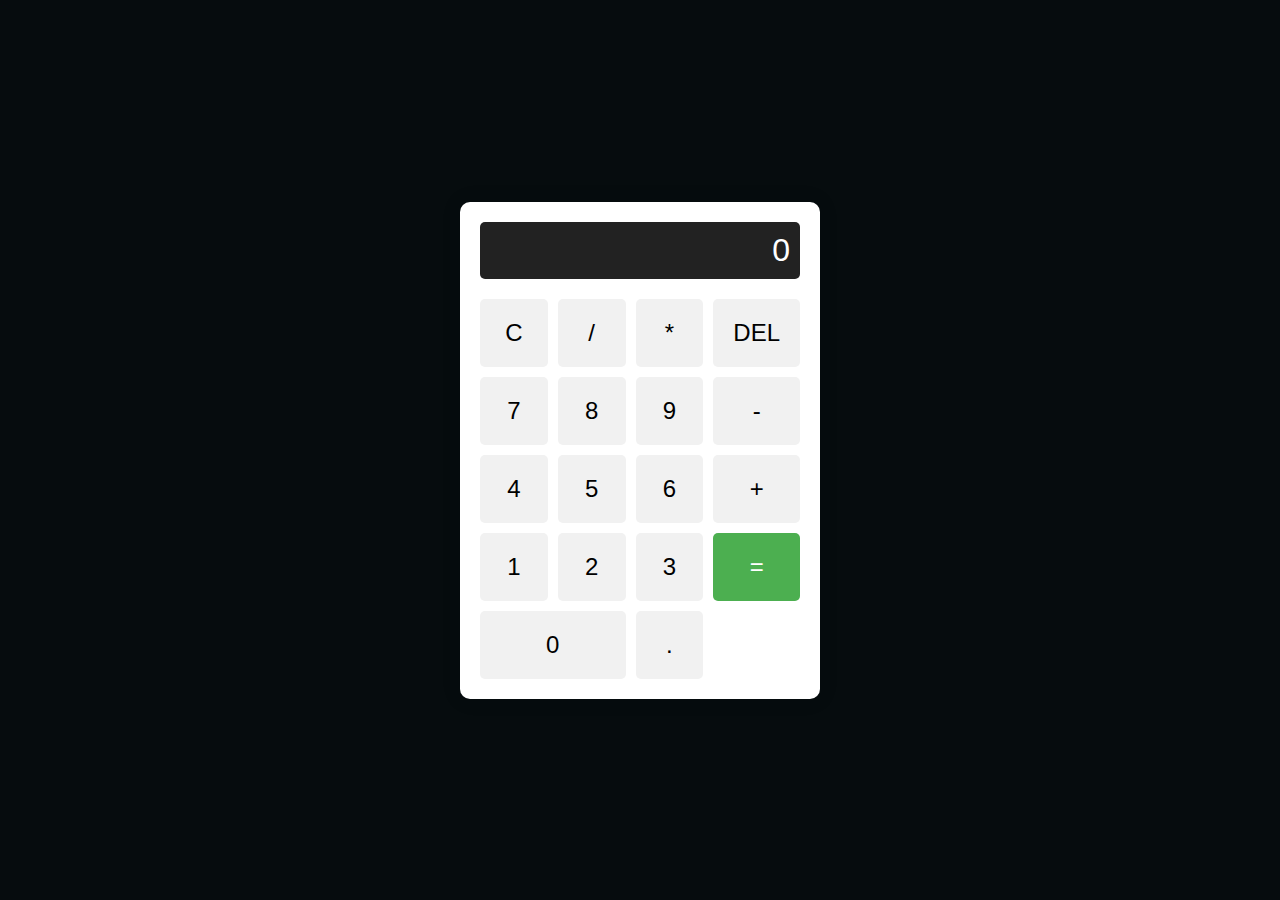
<file: CALCULATOR/index.html>
<!DOCTYPE html>
<html lang="en">
<head>
    <meta charset="UTF-8">
    <meta name="viewport" content="width=device-width, initial-scale=1.0">
    <title>Simple Calculator</title>
    <link rel="stylesheet" href="style.css">
</head>
<body>
    <div class="calculator">
        <div class="display" id="display">0</div>
        <div class="buttons">
            <button class="btn" onclick="clearDisplay()">C</button>
            <button class="btn" onclick="appendValue('/')">/</button>
            <button class="btn" onclick="appendValue('*')">*</button>
            <button class="btn" onclick="deleteLast()">DEL</button>
            <button class="btn" onclick="appendValue('7')">7</button>
            <button class="btn" onclick="appendValue('8')">8</button>
            <button class="btn" onclick="appendValue('9')">9</button>
            <button class="btn" onclick="appendValue('-')">-</button>
            <button class="btn" onclick="appendValue('4')">4</button>
            <button class="btn" onclick="appendValue('5')">5</button>
            <button class="btn" onclick="appendValue('6')">6</button>
            <button class="btn" onclick="appendValue('+')">+</button>
            <button class="btn" onclick="appendValue('1')">1</button>
            <button class="btn" onclick="appendValue('2')">2</button>
            <button class="btn" onclick="appendValue('3')">3</button>
            <button class="btn equal" onclick="calculateResult()">=</button>
            <button class="btn zero" onclick="appendValue('0')">0</button>
            <button class="btn" onclick="appendValue('.')">.</button>
        </div>
    </div>
    <script src="script.js"></script>
</body>
</html>
</file>
<file: CALCULATOR/style.css>
body {
  display: flex;
  justify-content: center;
  align-items: center;
  height: 100vh;
  margin: 0;
  font-family: Arial, sans-serif;
  background-color: #060c0e;
}

.calculator {
  background-color: white;
  border-radius: 10px;
  box-shadow: 0 0 20px rgba(0, 0, 0, 0.1);
  padding: 20px;
  width: 320px;
}

.display {
  background-color: #222;
  color: white;
  font-size: 2rem;
  text-align: right;
  padding: 10px;
  border-radius: 5px;
  margin-bottom: 20px;
}

.buttons {
  display: grid;
  grid-template-columns: repeat(4, 1fr);
  gap: 10px;
}

.btn {
  background-color: #f1f1f1;
  border: none;
  border-radius: 5px;
  font-size: 1.5rem;
  padding: 20px;
  cursor: pointer;
}

.btn:hover {
  background-color: #ddd;
}

.btn.zero {
  grid-column: span 2;
}

.btn.equal {
  background-color: #4caf50;
  color: white;
}

.btn.equal:hover {
  background-color: #45a049;
}
</file>
